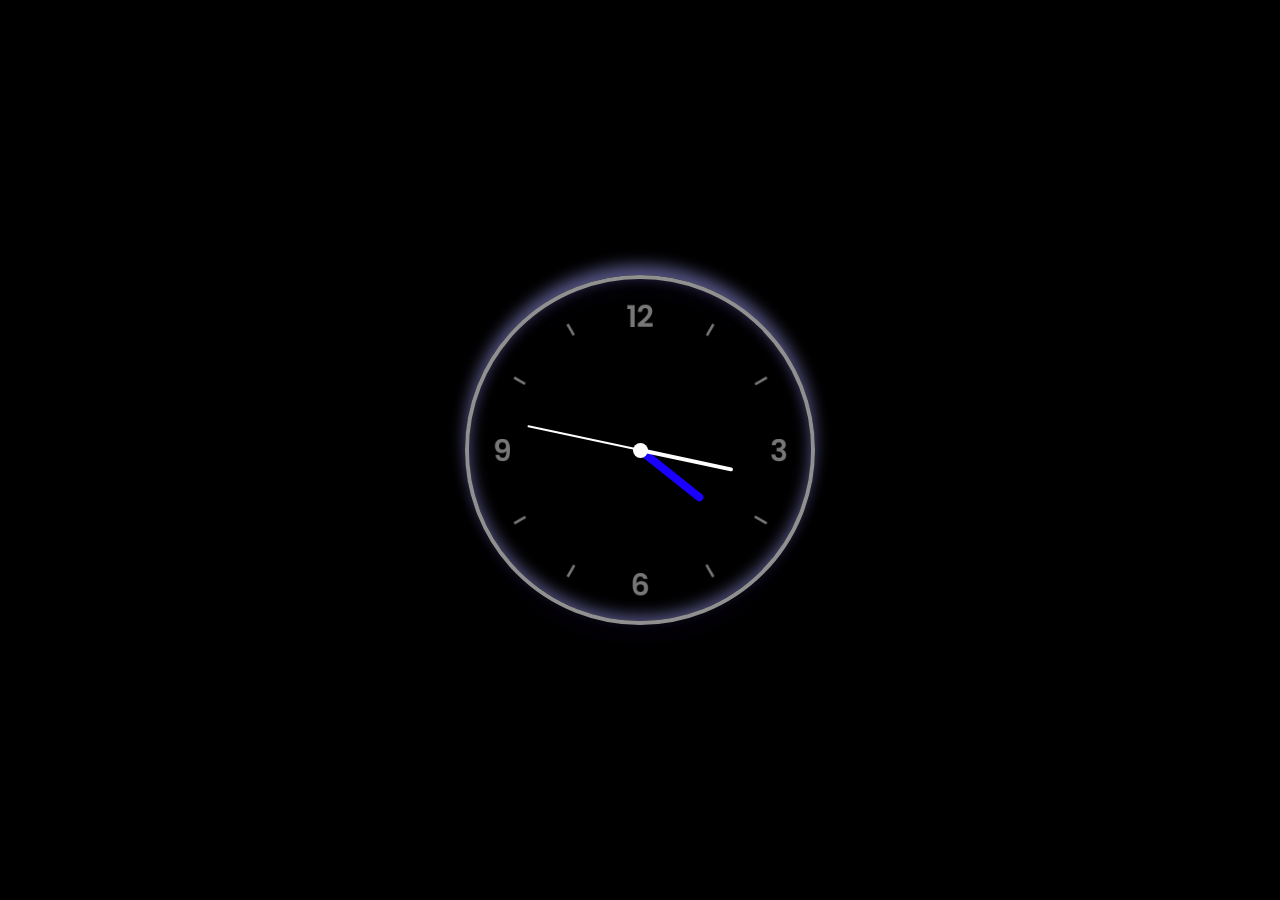
<file: Analogic-Clock-UI-Design/index.html>
<!DOCTYPE html>
<html lang="pt-br">

    <head>
        <meta charset="UTF-8">
        <meta name="viewport" content="width=device-width, initial-scale=1.0">
        <link rel="stylesheet" href="css/style.css">
        <title>Analogic Clock</title>
    </head>

    <body>
        <div class="clock">
            <div class="hour">
                <div class="hr" id="hr"></div>
            </div>
            <div class="min">
                <div class="mn" id="mn"></div>
            </div>
            <div class="sec">
                <div class="sc" id="sc"></div>
            </div>
        </div>
        <script type="text/javascript">
            const deg = 6;
            const hr = document.querySelector('#hr');
            const mn = document.querySelector('#mn');
            const sc = document.querySelector('#sc');

            setInterval(() => {
                let day = new Date();
                let hh = day.getHours() * 30;
                let mm = day.getMinutes() * deg;
                let ss = day.getSeconds() * deg;

                hr.style.transform = `rotateZ(${hh+(mm/12)}deg)`;
                mn.style.transform = `rotateZ(${mm}deg)`;
                sc.style.transform = `rotateZ(${ss}deg)`;
            })
        </script>

    </body>

</html>
</file>
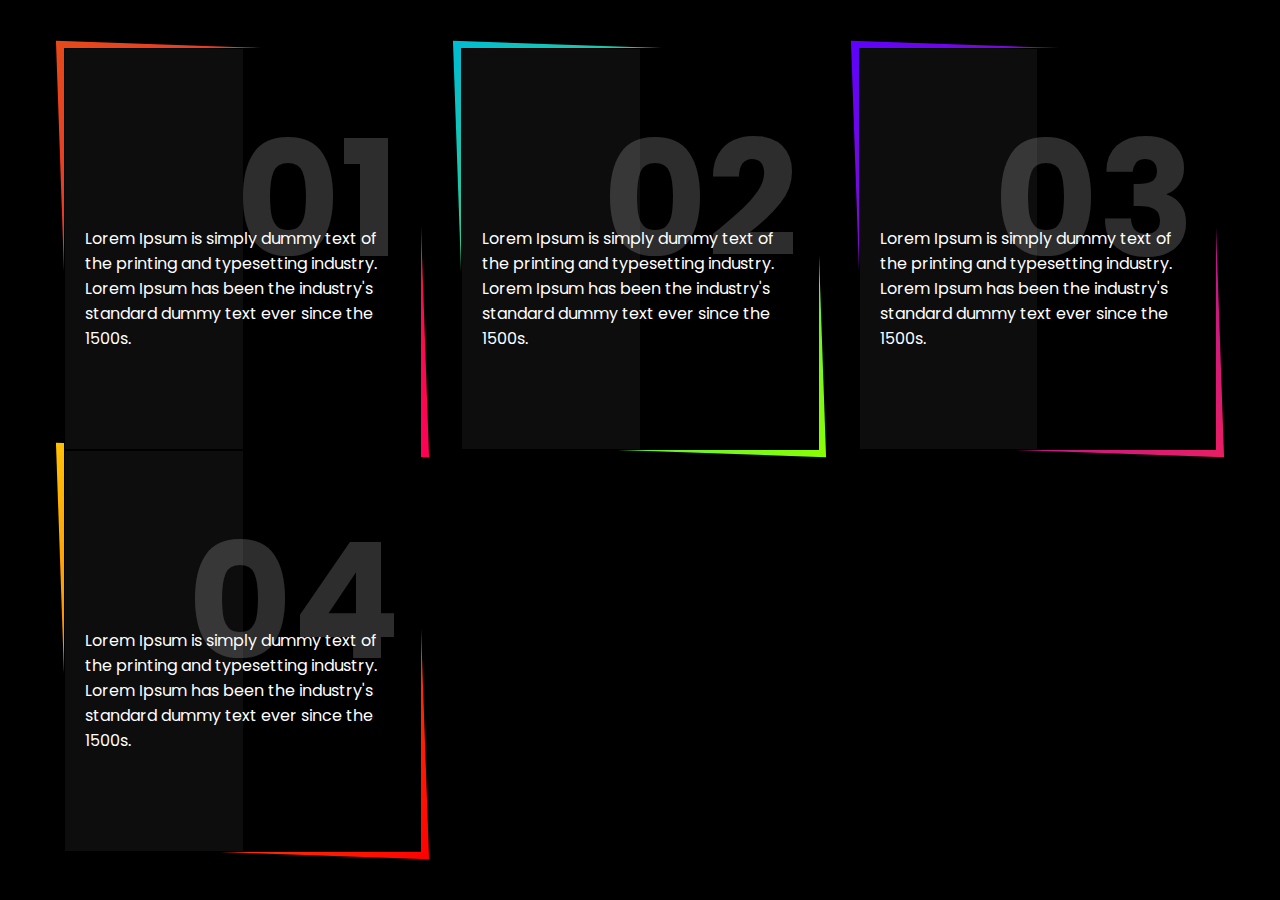
<file: Box-Border-Hover/index.html>
<!DOCTYPE html>
<html lang="pt-br">

    <head>
        <meta charset="UTF-8">
        <meta name="viewport" content="width=device-width, initial-scale=1.0">
        <link rel="stylesheet" href="css/style.css">
        <title>Box Border Effect</title>
    </head>

    <body>
        <div class="container">
            <div class="box">
                <div class="content">
                    <h2>01</h2>
                    <h3>Service One</h3>
                    <p>Lorem Ipsum is simply dummy text of the printing and typesetting industry. Lorem Ipsum has been
                        the industry's standard dummy text ever since the 1500s.</p>
                    <a href="#">Read More</a>
                </div>
            </div>
            <div class="box">
                <div class="content">
                    <h2>02</h2>
                    <h3>Service Two</h3>
                    <p>Lorem Ipsum is simply dummy text of the printing and typesetting industry. Lorem Ipsum has been
                        the industry's standard dummy text ever since the 1500s.</p>
                    <a href="#">Read More</a>

                </div>
            </div>
            <div class="box">
                <div class="content">
                    <h2>03</h2>
                    <h3>Service Three</h3>
                    <p>Lorem Ipsum is simply dummy text of the printing and typesetting industry. Lorem Ipsum has been
                        the industry's standard dummy text ever since the 1500s.</p>
                    <a href="#">Read More</a>

                </div>
            </div>
            <div class="box">
                <div class="content">
                    <h2>04</h2>
                    <h3>Service Four</h3>
                    <p>Lorem Ipsum is simply dummy text of the printing and typesetting industry. Lorem Ipsum has been
                        the industry's standard dummy text ever since the 1500s.</p>
                    <a href="#">Read More</a>

                </div>
            </div>

        </div>
    </body>

</html>
</file>
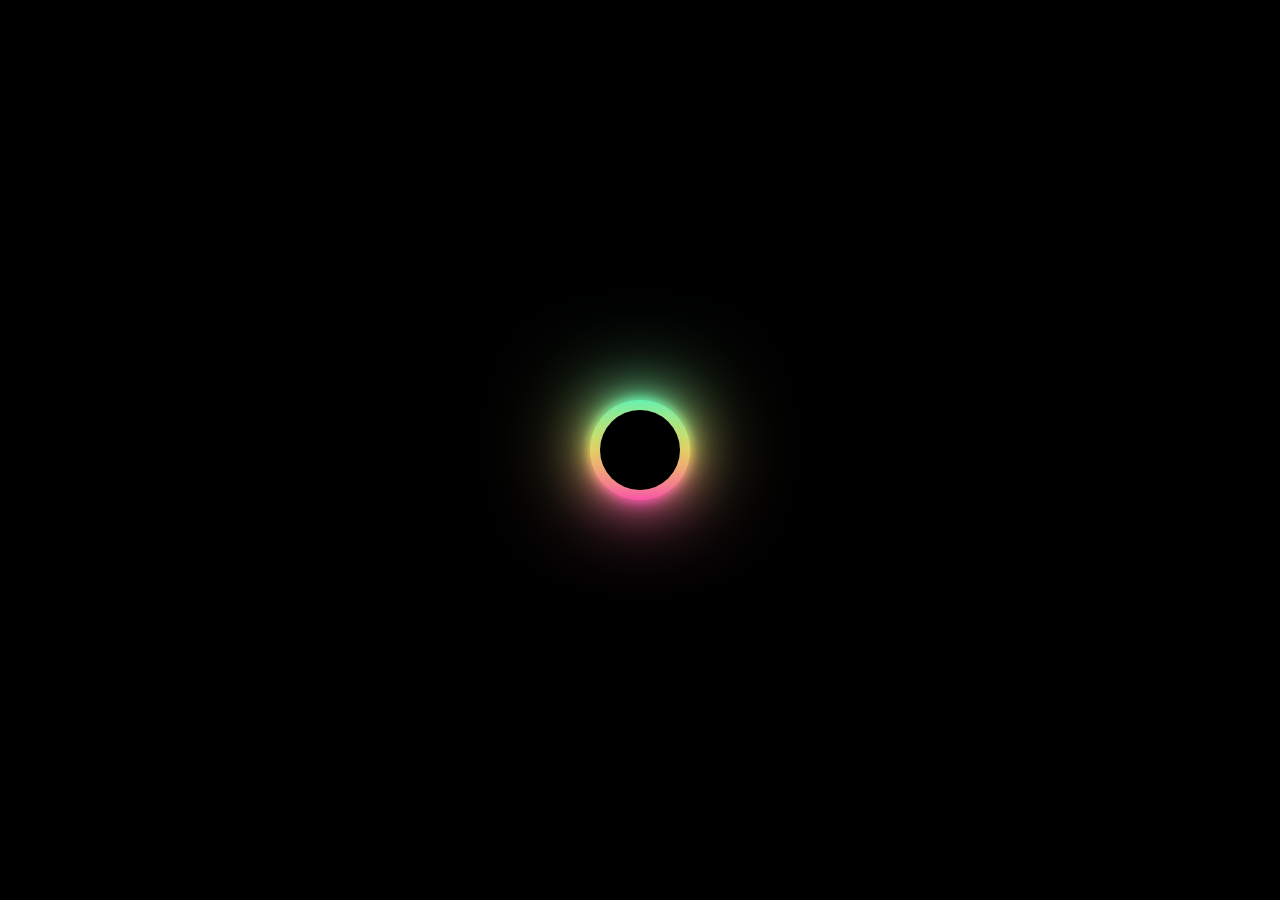
<file: Espiral-Colorido/index.html>
<!DOCTYPE html>
<html lang="pt-br">

    <head>
        <meta charset="UTF-8">
        <meta name="viewport" content="width=device-width, initial-scale=1.0">
        <link rel="stylesheet" href="css/style.css">
        <title>Espiral</title>
    </head>

    <body>
        <div class="loader">
            <span></span>
            <span></span>
            <span></span>
            <span></span>
        </div>
    </body>

</html>
</file>
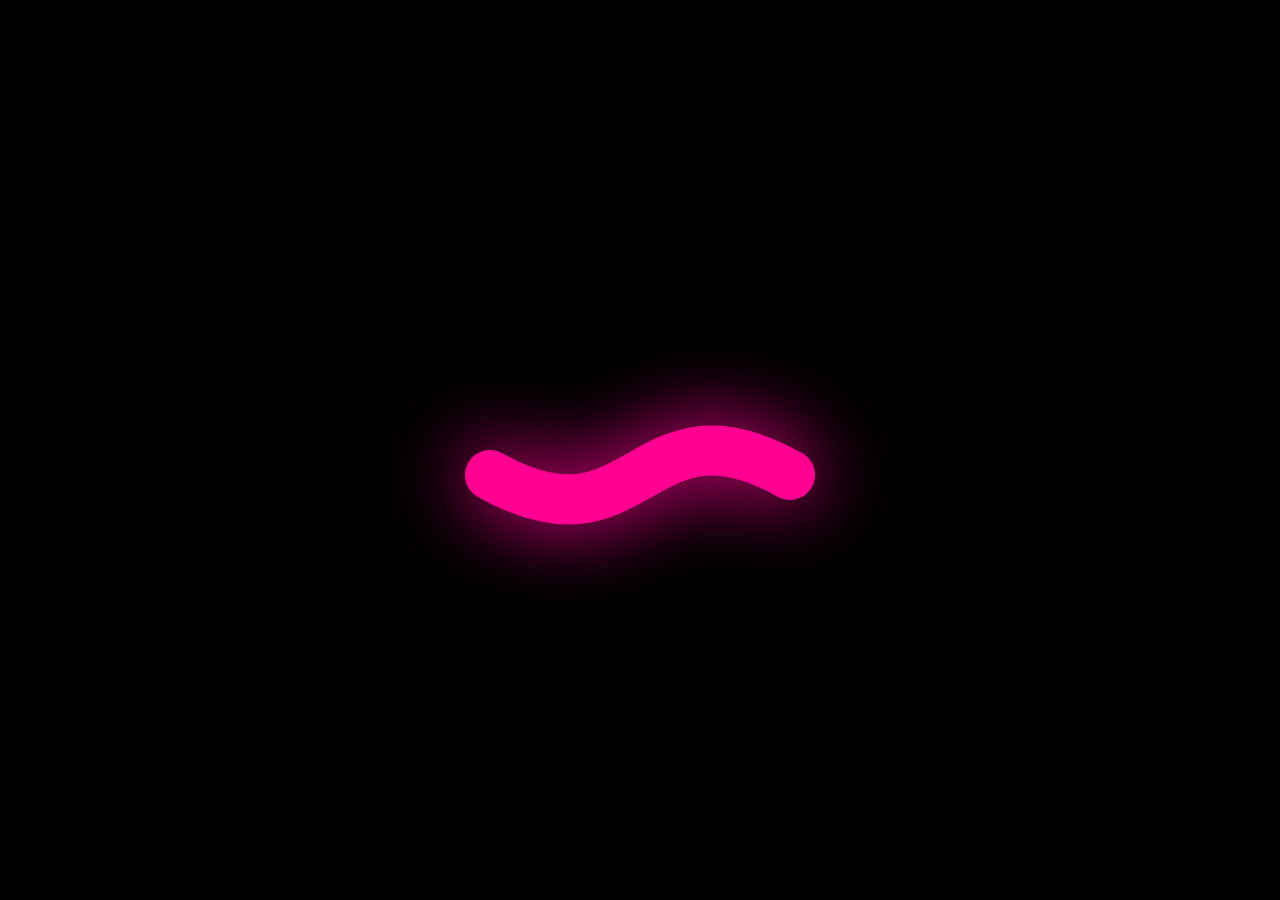
<file: Linha-Elastica-Animacao/index.html>
<!DOCTYPE html>
<html lang="pt-br">

    <head>
        <meta charset="UTF-8">
        <meta name="viewport" content="width=device-width, initial-scale=1.0">
        <link rel="stylesheet" href="css/style.css">
        <title>Linha Elastica - Animação</title>
    </head>

    <body>
        <svg>
            <path></path>
        </svg>
        <svg>
            <path></path>
        </svg>
    </body>

</html>
</file>
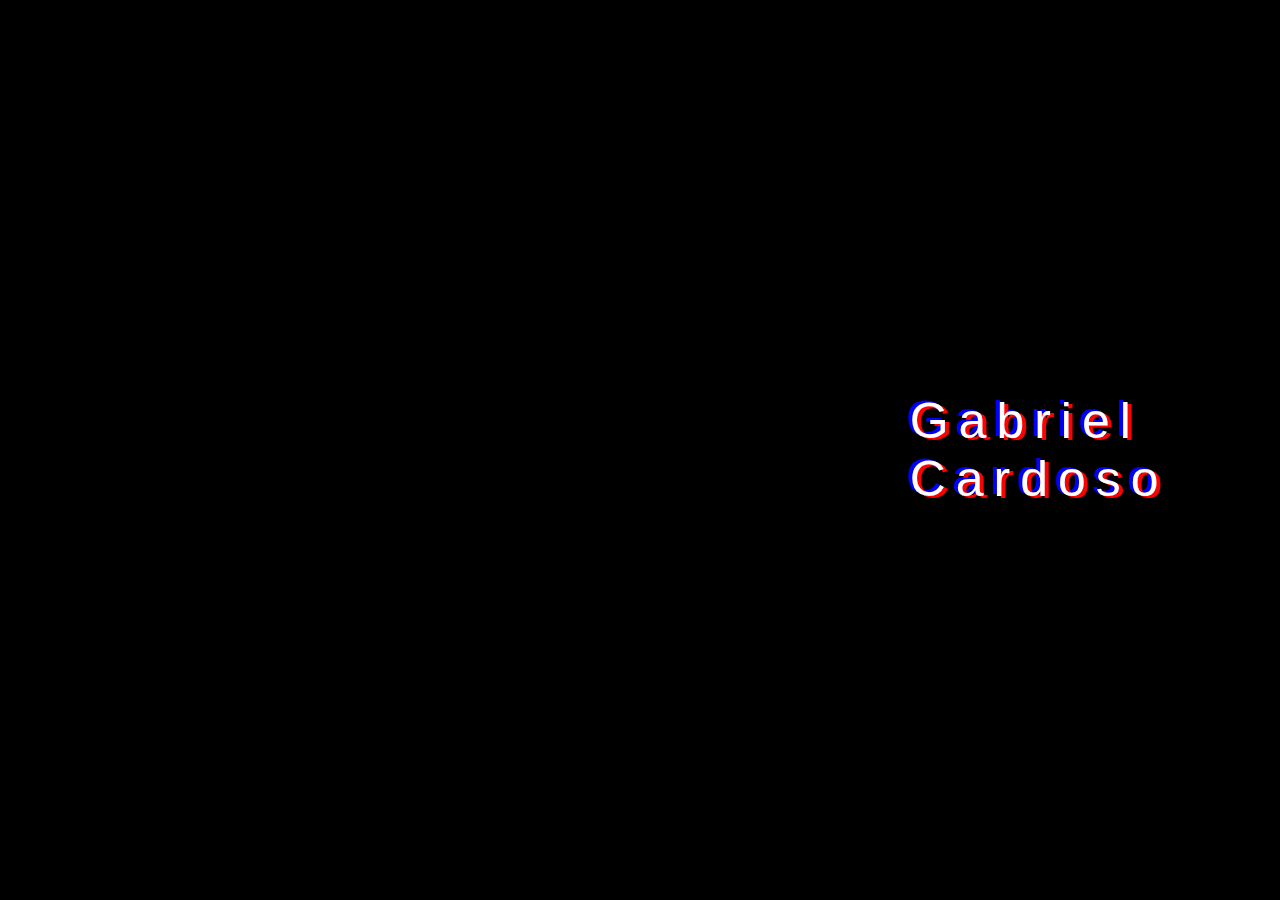
<file: Myname-3D/index.html>
<!DOCTYPE html>
<html lang="pt-br">

    <head>
        <meta charset="UTF-8">
        <meta name="viewport" content="width=device-width, initial-scale=1.0">
        <link rel="stylesheet" href="css/style.css">
        <title>Gabriel Cardoso</title>
    </head>

    <body>
        <div class="myName">
            Gabriel Cardoso
        </div>
    </body>

</html>
</file>
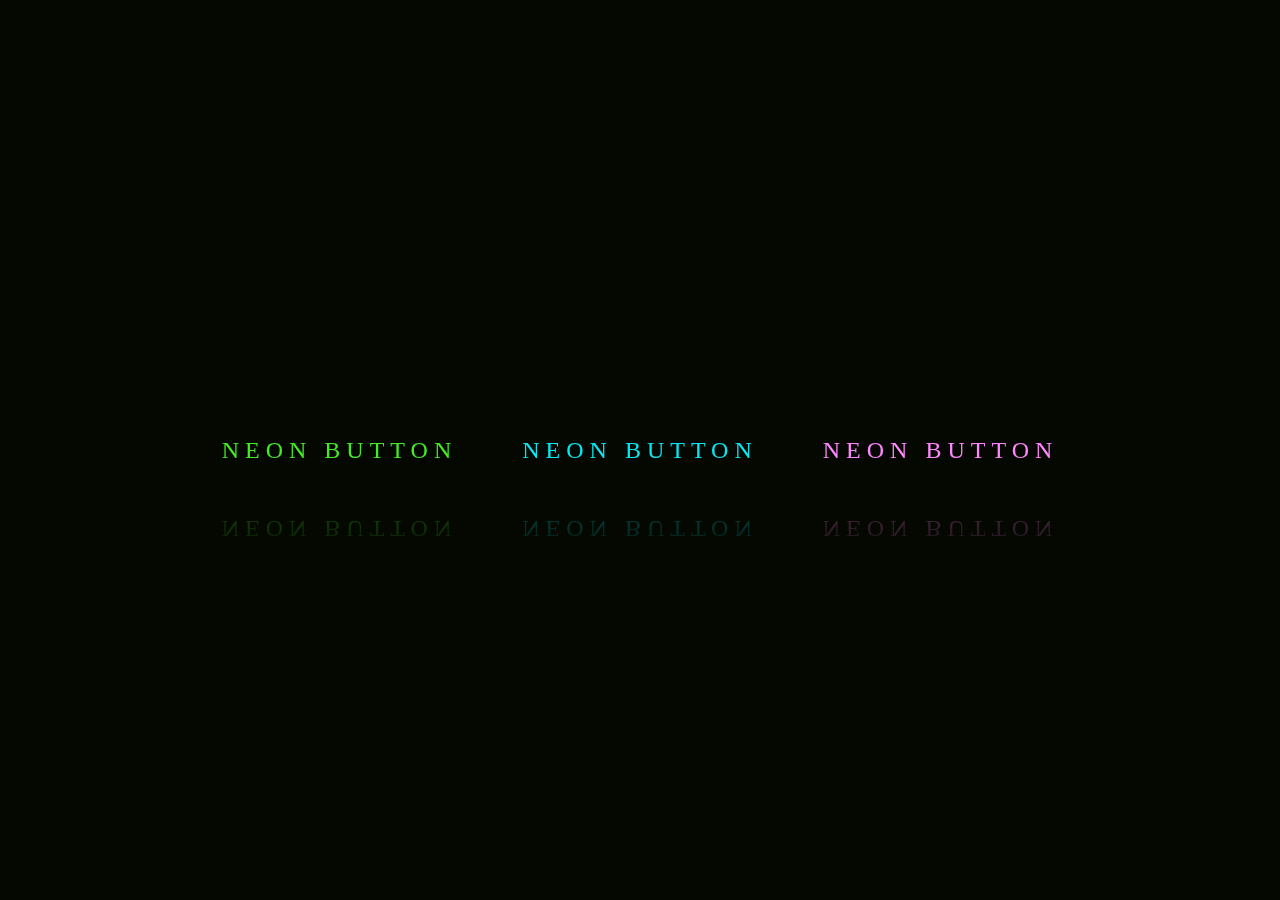
<file: Neon-Button/index.html>
<!DOCTYPE html>
<html lang="pt-br">

    <head>
        <meta charset="UTF-8">
        <meta name="viewport" content="width=device-width, initial-scale=1.0">
        <link rel="stylesheet" href="css/style.css">
        <title>Neon button</title>
    </head>

    <body>
        <a href="#">
            <span></span>
            <span></span>
            <span></span>
            <span></span>
            Neon Button
        </a>

        <a href="#">
            <span></span>
            <span></span>
            <span></span>
            <span></span>
            Neon Button
        </a>

        <a href="#">
            <span></span>
            <span></span>
            <span></span>
            <span></span>
            Neon Button
        </a>

    </body>

</html>
</file>
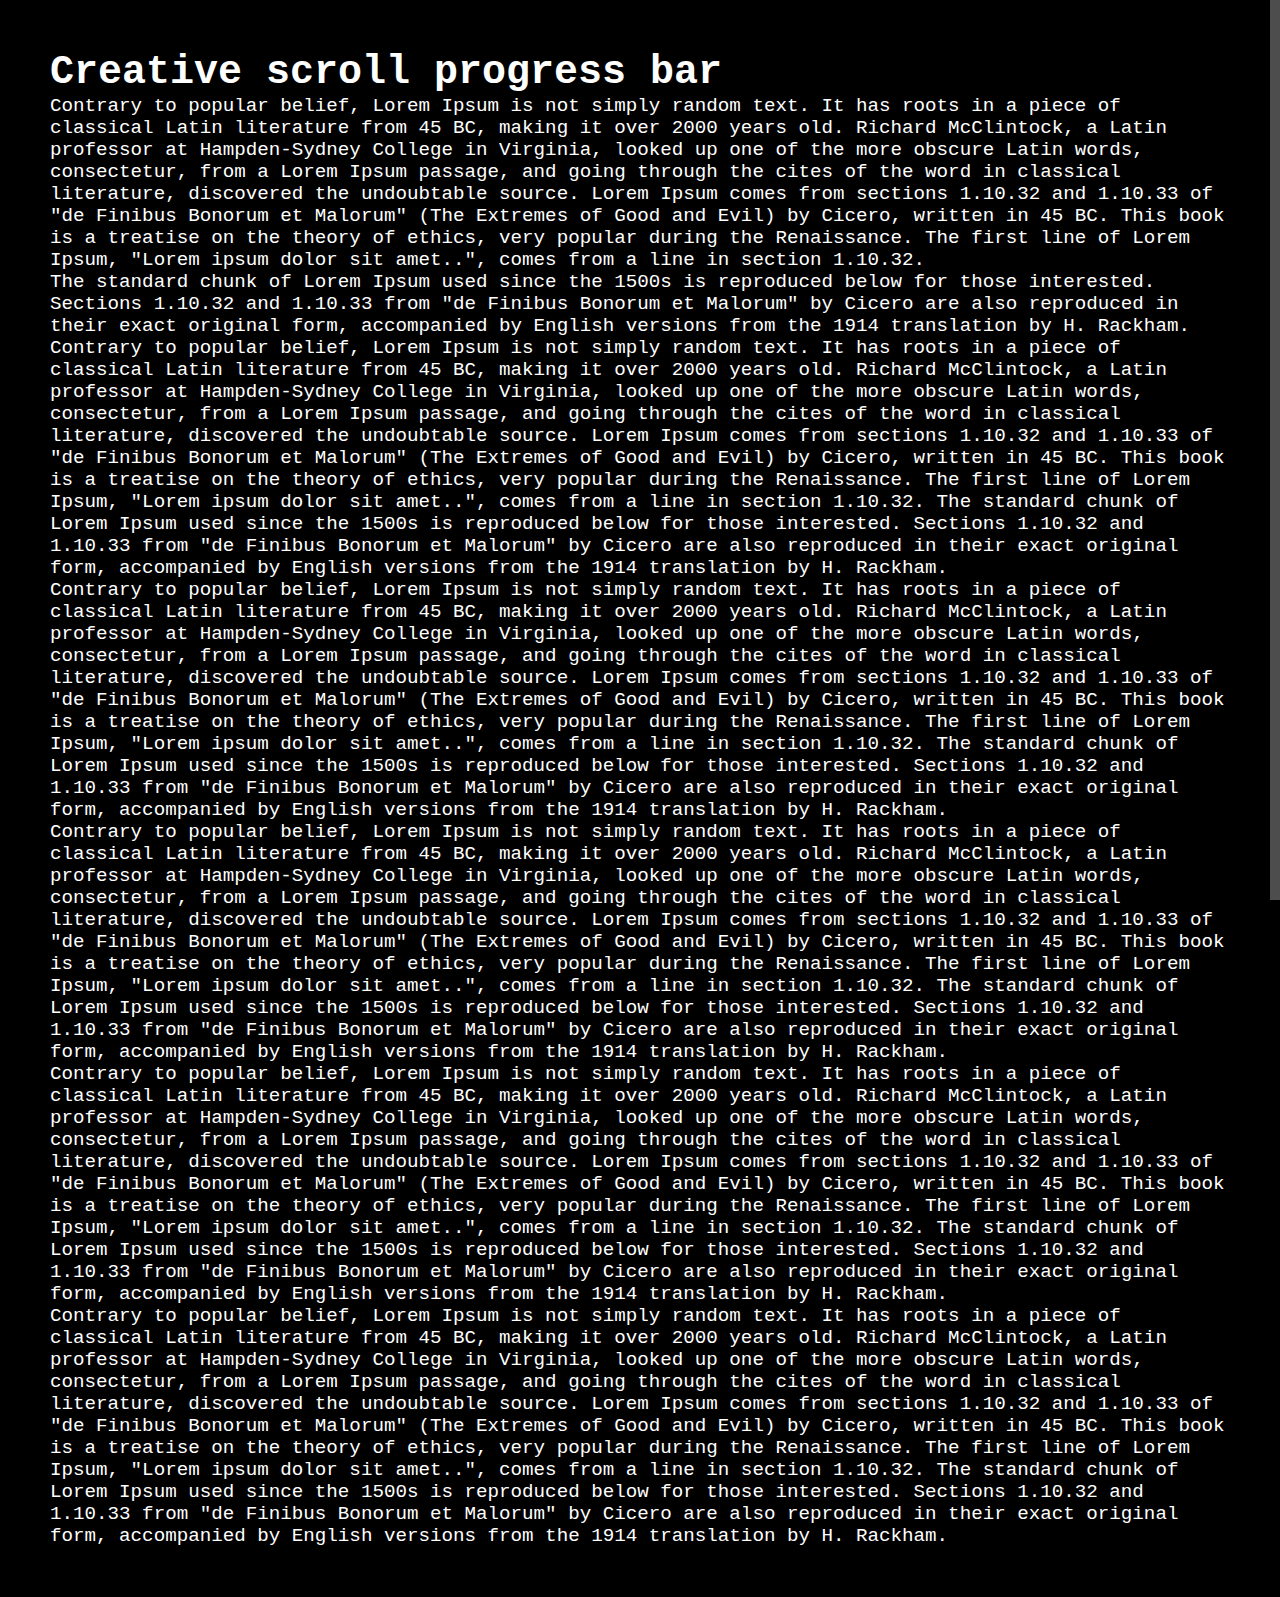
<file: Scroll-Progress-bar/index.html>
<!DOCTYPE html>
<html lang="pt-br">

    <head>
        <meta charset="UTF-8">
        <meta name="viewport" content="width=device-width, initial-scale=1.0">
        <link rel="stylesheet" href="css/style.css">
        <title>Scroll progress bar</title>
    </head>

    <body>
        <div id="progressBar"></div>
        <div id="scrollPath"></div>
        <section>
            <h1>Creative scroll progress bar</h1>
            <p>Contrary to popular belief, Lorem Ipsum is not simply random text. It has roots in a piece of classical
                Latin literature from 45 BC, making it over 2000 years old. Richard McClintock, a Latin professor at
                Hampden-Sydney College in Virginia, looked up one of the more obscure Latin words, consectetur, from a
                Lorem Ipsum passage, and going through the cites of the word in classical literature, discovered the
                undoubtable source. Lorem Ipsum comes from sections 1.10.32 and 1.10.33 of "de Finibus Bonorum et
                Malorum" (The Extremes of Good and Evil) by Cicero, written in 45 BC. This book is a treatise on the
                theory of ethics, very popular during the Renaissance. The first line of Lorem Ipsum, "Lorem ipsum dolor
                sit amet..", comes from a line in section 1.10.32.</p>

            <p>The standard chunk of Lorem Ipsum used since the 1500s is reproduced below for those interested.
                Sections 1.10.32 and 1.10.33 from "de Finibus Bonorum et Malorum" by Cicero are also reproduced in their
                exact original form, accompanied by English versions from the 1914 translation by H. Rackham.</p>

            <p>Contrary to popular belief, Lorem Ipsum is not simply random text. It has roots in a piece of classical
                Latin literature from 45 BC, making it over 2000 years old. Richard McClintock, a Latin professor at
                Hampden-Sydney College in Virginia, looked up one of the more obscure Latin words, consectetur, from a
                Lorem Ipsum passage, and going through the cites of the word in classical literature, discovered the
                undoubtable source. Lorem Ipsum comes from sections 1.10.32 and 1.10.33 of "de Finibus Bonorum et
                Malorum" (The Extremes of Good and Evil) by Cicero, written in 45 BC. This book is a treatise on the
                theory of ethics, very popular during the Renaissance. The first line of Lorem Ipsum, "Lorem ipsum dolor
                sit amet..", comes from a line in section 1.10.32.

                The standard chunk of Lorem Ipsum used since the 1500s is reproduced below for those interested.
                Sections 1.10.32 and 1.10.33 from "de Finibus Bonorum et Malorum" by Cicero are also reproduced in their
                exact original form, accompanied by English versions from the 1914 translation by H. Rackham.</p>

            <p>Contrary to popular belief, Lorem Ipsum is not simply random text. It has roots in a piece of classical
                Latin literature from 45 BC, making it over 2000 years old. Richard McClintock, a Latin professor at
                Hampden-Sydney College in Virginia, looked up one of the more obscure Latin words, consectetur, from a
                Lorem Ipsum passage, and going through the cites of the word in classical literature, discovered the
                undoubtable source. Lorem Ipsum comes from sections 1.10.32 and 1.10.33 of "de Finibus Bonorum et
                Malorum" (The Extremes of Good and Evil) by Cicero, written in 45 BC. This book is a treatise on the
                theory of ethics, very popular during the Renaissance. The first line of Lorem Ipsum, "Lorem ipsum dolor
                sit amet..", comes from a line in section 1.10.32.

                The standard chunk of Lorem Ipsum used since the 1500s is reproduced below for those interested.
                Sections 1.10.32 and 1.10.33 from "de Finibus Bonorum et Malorum" by Cicero are also reproduced in their
                exact original form, accompanied by English versions from the 1914 translation by H. Rackham.</p>

            <p>Contrary to popular belief, Lorem Ipsum is not simply random text. It has roots in a piece of classical
                Latin literature from 45 BC, making it over 2000 years old. Richard McClintock, a Latin professor at
                Hampden-Sydney College in Virginia, looked up one of the more obscure Latin words, consectetur, from a
                Lorem Ipsum passage, and going through the cites of the word in classical literature, discovered the
                undoubtable source. Lorem Ipsum comes from sections 1.10.32 and 1.10.33 of "de Finibus Bonorum et
                Malorum" (The Extremes of Good and Evil) by Cicero, written in 45 BC. This book is a treatise on the
                theory of ethics, very popular during the Renaissance. The first line of Lorem Ipsum, "Lorem ipsum dolor
                sit amet..", comes from a line in section 1.10.32.

                The standard chunk of Lorem Ipsum used since the 1500s is reproduced below for those interested.
                Sections 1.10.32 and 1.10.33 from "de Finibus Bonorum et Malorum" by Cicero are also reproduced in their
                exact original form, accompanied by English versions from the 1914 translation by H. Rackham.</p>

            <p>Contrary to popular belief, Lorem Ipsum is not simply random text. It has roots in a piece of classical
                Latin literature from 45 BC, making it over 2000 years old. Richard McClintock, a Latin professor at
                Hampden-Sydney College in Virginia, looked up one of the more obscure Latin words, consectetur, from a
                Lorem Ipsum passage, and going through the cites of the word in classical literature, discovered the
                undoubtable source. Lorem Ipsum comes from sections 1.10.32 and 1.10.33 of "de Finibus Bonorum et
                Malorum" (The Extremes of Good and Evil) by Cicero, written in 45 BC. This book is a treatise on the
                theory of ethics, very popular during the Renaissance. The first line of Lorem Ipsum, "Lorem ipsum dolor
                sit amet..", comes from a line in section 1.10.32.

                The standard chunk of Lorem Ipsum used since the 1500s is reproduced below for those interested.
                Sections 1.10.32 and 1.10.33 from "de Finibus Bonorum et Malorum" by Cicero are also reproduced in their
                exact original form, accompanied by English versions from the 1914 translation by H. Rackham.</p>

            <p>Contrary to popular belief, Lorem Ipsum is not simply random text. It has roots in a piece of classical
                Latin literature from 45 BC, making it over 2000 years old. Richard McClintock, a Latin professor at
                Hampden-Sydney College in Virginia, looked up one of the more obscure Latin words, consectetur, from a
                Lorem Ipsum passage, and going through the cites of the word in classical literature, discovered the
                undoubtable source. Lorem Ipsum comes from sections 1.10.32 and 1.10.33 of "de Finibus Bonorum et
                Malorum" (The Extremes of Good and Evil) by Cicero, written in 45 BC. This book is a treatise on the
                theory of ethics, very popular during the Renaissance. The first line of Lorem Ipsum, "Lorem ipsum dolor
                sit amet..", comes from a line in section 1.10.32.

                The standard chunk of Lorem Ipsum used since the 1500s is reproduced below for those interested.
                Sections 1.10.32 and 1.10.33 from "de Finibus Bonorum et Malorum" by Cicero are also reproduced in their
                exact original form, accompanied by English versions from the 1914 translation by H. Rackham.</p>

        </section>

        <script type="text/javascript">
            let progress = document.getElementById('progressBar');
            let totalHeight = document.body.scrollHeight - window.innerHeight;
            window.onscroll = function () {
                let progressHeight = (window.pageYOffset / totalHeight) * 100;
                progress.style.height = progressHeight + "%"
            }
        </script>
    </body>

</html>
</file>
<file: Analogic-Clock-UI-Design/css/style.css>
* {
    margin: 0;
    padding: 0;
    box-sizing: border-box;
}

body {
    display: flex;
    justify-content: center;
    align-items: center;
    min-height: 100vh;
    background: #000000;
}

.clock {
    width: 350px;
    height: 350px;
    display: flex;
    justify-content: center;
    align-items: center;
    background: url('../img/clock.png');
    background-size: cover;
    border: 4px solid rgb(144, 144, 144);
    border-radius: 50%;
    box-shadow: 0 -10px 15px rgba(165, 163, 255, 0.5),
        inset 0 -5px 15px rgba(165, 163, 255, 0.5),
        0 15px 15px rgba(119, 0, 255, 0.03),
        inset 0 15px 15px rgba(119, 0, 255, 0.03);
}

.clock:before {
    content: '';
    position: absolute;
    width: 15px;
    height: 15px;
    background: #fff;
    border-radius: 50%;
    z-index: 10000;
}

.clock .hour,
.clock .min,
.clock .sec {
    position: absolute;
}

.clock .hour,
.hr {
    width: 160px;
    height: 160px;
}

.clock .min,
.mn {
    width: 190px;
    height: 190px;
}

.clock .sec,
.sc {
    width: 230px;
    height: 230px;
}

.hr,
.mn,
.sc {
    display: flex;
    justify-content: center;
    /*align-items: center;*/
}

.hr:before {
    content: '';
    position: absolute;
    width: 8px;
    height: 80px;
    background: #1900ff;
    z-index: 10;
    border-radius: 6px 6px 0 0;
}

.mn:before {
    content: '';
    position: absolute;
    width: 4px;
    height: 90px;
    background: #fff;
    z-index: 11;
    border-radius: 6px 6px 0 0;
}

.sc:before {
    content: '';
    position: absolute;
    width: 2px;
    height: 150px;
    background: #fff;
    z-index: 12;
    border-radius: 6px 6px 0 0;
}
</file>
<file: Box-Border-Hover/css/style.css>
@import url('https://fonts.googleapis.com/css?family=Poppins:100,200,300,400,600,700,800,900');

body {
    margin: 0;
    padding: 0;
    display: flex;
    justify-content: center;
    align-items: center;
    min-height: 100vh;
    background: #000000;
    font-family: 'Poppins', sans-serif;
}

.container {
    position: relative;
    width: 90%;
    display: grid;
    grid-template-columns: repeat(auto-fill, minmax(260px, 1fr));
    grid-template-rows: auto;
    grid-gap: 0 40px;
}

.container .box {
    position: relative;
    height: 400px;
    background: #000000;
    display: flex;
    justify-content: center;
    align-items: center;
    border: 1px solid #000000;
}

.container .box:before {
    content: '';
    position: absolute;
    top: -2px;
    left: -2px;
    right: -2px;
    bottom: -2px;
    background: #fff;
    transform: skew(2deg, 2deg);
    z-index: -1;
}

.container .box:nth-child(1):before {
    background: linear-gradient(315deg, #ff0057, #e64a19);
}

.container .box:nth-child(2):before {
    background: linear-gradient(315deg, #89ff00, #00bcd4);
}

.container .box:nth-child(3):before {
    background: linear-gradient(315deg, #e91e63, #5d02ff);
}

.container .box:nth-child(4):before {
    background: linear-gradient(315deg, #ff0000, #ffc107);
}

.container .box:after {
    content: '';
position: absolute;
top: 0;
left: 0;
width: 50%;
height: 100%;
background: rgba(255,255,255,0.05);
pointer-events: none;

}

.content {
    position: relative;
    padding: 20px;
    transform: translateY(40px);
}

.box .content h2 {
    position: absolute;
    top: -60px;
    right: 20px;
    margin: 0;
    padding: 0;
    font-size: 10em;
    color: rgba(255, 255, 255, 0.178);
    transition: 0.5s;
} 

.box:hover .content h2 {
    top: -140px;
}

.box:hover .content h3 {
    margin: 0 0 10px;
    padding: 0;
    font-size: 24px;
    font-weight: 500;
    color: #fff;
}

.box .content p {
    margin: 0;
    padding: 0;
    color: #fff;
    font-size: 16px;
}

.box .content a {
    position: relative;
    margin: 20px 0 0;
    padding: 10px 20px;
    text-decoration: none;
    border: 1px solid #fff;
    display: inline-block;
    color: #fff;
    transition: 0.5s;
    transform: translateY(-40px);
    opacity: 0;
    visibility: hidden;
}

.box:hover .content a {
    transform: translateY(0px);
    opacity: 1;
    visibility: visible;
}

.box .content a:hover {
    color: #000000;
    background: #fff;
}
</file>
<file: Espiral-Colorido/css/style.css>
body {
    margin: 0;
    padding: 0;
    display: flex;
    justify-content: center;
    align-items: center;
    height: 100vh;
    background: #000000;
}

.loader {
    position: relative;
    width: 100px;
    height: 100px;
    border-radius: 50%;
    background: linear-gradient(#14ffe9, #ffeb3b, #ff00e0);
    animation: animate 0.5s linear infinite;
}

@keyframes animate
{
    0%
    {
        transform: rotate(0deg);
    }
    100%
    {
        transform: rotate(360deg);
    }
}

.loader span {
    position: absolute;
    width: 100%;
    height: 100%;
    border-radius: 50%;
    background: linear-gradient(#14ffe9, #ffeb3b, #ff00e0);
}

.loader span:nth-child(1) {
    filter: blur(5px);
}

.loader span:nth-child(2) {
    filter: blur(10px);
}

.loader span:nth-child(3) {
    filter: blur(25px);
}

.loader span:nth-child(4) {
    filter: blur(50px);
}

.loader::after {
    content: '';
    position: absolute;
    top: 10px;
    left: 10px;
    right: 10px;
    bottom: 10px;
    background: #000000;
    border-radius: 50%;
}
</file>
<file: Linha-Elastica-Animacao/css/style.css>
* {
    margin: 0;
    padding: 0;
}

body {
    display: flex;
    justify-content: center;
    align-items: center;
    min-height: 100vh;
    background: #000;
}

svg {
    position: absolute;
    width: 400px;
    fill: none;
}

svg:nth-child(2) {
    filter: blur(40px);
}

svg path {
    d: path("M0, 25 C150, 110 150, -60 300, 25");
    stroke: #ff0092;
    stroke-width: 50;
    stroke-linecap: round;
    transform: translate(50px, 50%);
    animation: animate 2s ease-in-out infinite;
}

@keyframes animate {
    0% {
        stroke: #ff0092;
        d: path("M0, 25 C150, 110 150, -60 300, 25");

    }

    50% {
        stroke: #00f;
        d: path("M0, 25 C160, -50 140, 110 300, 25");

    }
}
</file>
<file: Myname-3D/css/style.css>
@import url('https://fonts.googleapis.com/css?family=Russo+One&display=swap');

* {
    margin: 0;
    padding: 0;
    justify-content: center;
    align-items: center;
    display: flex;
    min-height: 100vh;
    background: #000000;
}

.myName {
    font-family: 'swap', sans-serif;
    font-size: 50px;
    color: white;
    letter-spacing: 10px;
    text-shadow: 4px 2px 0 red, -4px -2px 0 blue;
    cursor: pointer;
    animation: shadows 0.3s ease-in infinite;
}

@keyframes shadows {
    0%, 100% {
        text-shadow: 4px 0 0 red, 0 -4px 0 blue;
    } 25% {
        text-shadow: 4px 4px 0 red, -4px -4px 0 blue;
    } 50% {
        text-shadow: 0 4px 0 red, -4px 0 0 blue;
    } 75% {
        text-shadow: 0 0 0 red, 0 0 0 blue;
    }
}
</file>
<file: Neon-Button/css/style.css>
* {
    margin: 0;
    padding: 0;
    font-family: consolas;
    box-sizing: border-box;
}

body {
    display: flex;
    justify-content: center;
    align-items: center;
    min-height: 100vh;
    flex-direction: row;
    background: #050801;
}

a {
    position: relative;
    display: inline-block;
    padding: 25px 30px;
    margin: 40px 0;
    color: #03e9f4;
    font-size: 24px;
    text-decoration: none;
    text-transform: uppercase;
    Overflow: hidden;
    transition: 0.5;

    letter-spacing: 6px;
    -webkit-box-reflect: below 1px linear-gradient(transparent,#0005);
}

a:nth-child(1) {
    filter: hue-rotate(290deg);
    margin-right: 5px;
}

a:nth-child(3) {
    filter: hue-rotate(110deg);
    margin-left: 5px;
}

a:hover {
    background: #03e9f4;
    color: #050801;
    box-shadow: 0 0 5px #03e9f4,
        0 0 25px #03e9f4,
        0 0 50px #03e9f4,
        0 0 200px #03e9f4;
}

a span {
    position: absolute;
    display: block;
}

a span:nth-child(1) {
    top: 0;
    left: -100%;
    width: 100%;
    height: 2px;
    background: linear-gradient(90deg, transparent, #03e9f4);
    animation: animate1 1s linear infinite;
}

@keyframes animate1 {
    0% {
        left: -100%;
    }

    50%,
    100% {
        left: 100%;
    }
}

a span:nth-child(2) {
    top: -100%;
    right: 0;
    width: 2px;
    height: 100%;
    background: linear-gradient(180deg, transparent, #03e9f4);
    animation: animate2 1s linear infinite;
    animation-delay: 0.25s;
}

@keyframes animate2 {
    0% {
        top: -100%;
    }

    50%,
    100% {
        top: 100%;
    }
}

a span:nth-child(3) {
    bottom: 0;
    right: -100%;
    width: 100%;
    height: 2px;
    background: linear-gradient(270deg, transparent, #03e9f4);
    animation: animate3 1s linear infinite;
    animation-delay: 0.5s;
}

@keyframes animate3 {
    0% {
        right: -100%;
    }

    50%,
    100% {
        right: 100%;
    }
}

a span:nth-child(4) {
    bottom: -100%;
    left: 0;
    width: 2px;
    height: 100%;
    background: linear-gradient(360deg, transparent, #03e9f4);
    animation: animate4 1s linear infinite;
    animation-delay: 0.75s;
}

@keyframes animate4 {
    0% {
        bottom: -100%;
    }

    50%,
    100% {
        bottom: 100%;
    }
}
</file>
<file: Scroll-Progress-bar/css/style.css>
* {
    margin: 0;
    padding: 0;
    font-family: 'Courier New', Courier, monospace;
}

section {
    padding: 50px;
    background: #000000;
}

section h1 {
    font-size: 2.5em;
    color: #ffffff;
}

section p {
    font-size: 1.2em;
    color: #ffffff;
}

::-webkit-scrollbar {
    width: 0;
}

#scrollPath {
    position: fixed;
    top: 0;
    right: 0;
    width: 10px;
    height: 100%;
    background: rgba(255, 255, 255, 0.3);
}

#progressBar {
    position: fixed;
    top: 0;
    right: 0;
    width: 10px;
    background: linear-gradient(to top, #008aff, #00ffe7);
    animation: animate 5s linear infinite;
}

@keyframes animate {

    0%,
    100% {
        filter: hue-rotate(0deg);
    }

    50% {
        filter: hue-rotate(360deg);
    }
}

#progressBar:before {
    content: '';
    position: absolute;
    top: 0;
    left: 0;
    width: 100%;
    height: 100%;
    background: linear-gradient(to top, #008aff, #00ffe7);
    filter: blur(10px);
}

#progressBar:after {
    content: '';
    position: absolute;
    top: 0;
    right: 0;
    width: 100%;
    height: 100%;
    background: linear-gradient(to top, #008aff, #00ffe7);
    filter: blur(30px);
}
</file>
